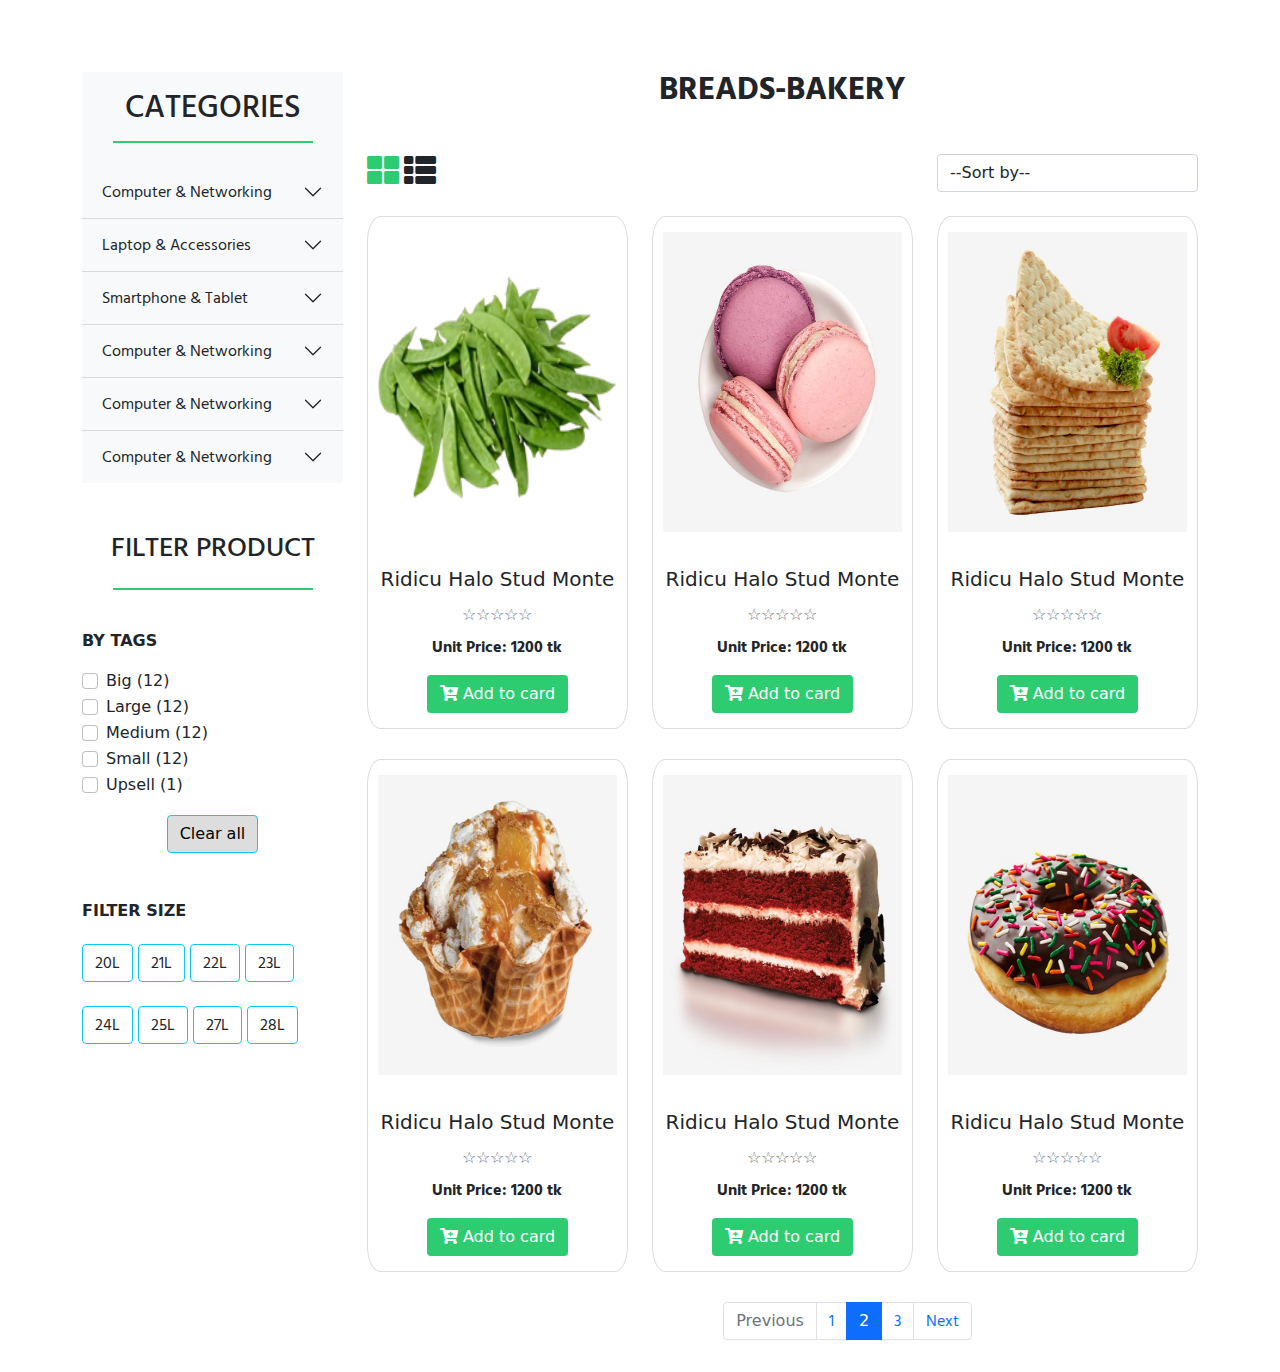
<file: index.html>
<!DOCTYPE html>
<html lang="en">
<head>
	<title> BD Assistant</title>

	<!-- Required meta tags -->
	<meta name="viewport" content="width=device-width, initial-scale=1, shrink-to-fit=no">
	<!-- Bootstrap CSS -->
	<link rel="stylesheet" type="text/css" href="css/bootstrap.min.css">
	<!-- Fontawesome CSS -->
	<link rel="stylesheet" type="text/css" href="fonts/css/all.min.css">
	<!-- Custom CSS -->
	<link rel="stylesheet" type="text/css" href="css/style.css">
	<!-- google font -->
	<link rel="preconnect" href="https://fonts.gstatic.com">
	<link href="https://fonts.googleapis.com/css2?family=Hind+Siliguri:wght@300;400;500;700&display=swap" rel="stylesheet">
</head>
<body>
<section class="one">
	<div class="container mt-5">
	   <div class="row">
		<!-- CATEGORIES of left side  -->
		<div class="col-md-3 order-sm-1 order-2 mt-2">
			<div class="categories bg-light">
				<h2 class="mt-3 pt-3 m-0 text-center">CATEGORIES</h2>
                <div class="text-center pb-3">
                   <div class="underlinee"></div> 
                </div>                 
				 
                <!-- *****list *** -->
				<div class="accordion accordion-flush" id="accordionFlushExample">
				  <div class="accordion-item bg-light">
				    <h2 class="accordion-header" id="flush-headingOne">
				      <button class="accordion-button collapsed" type="button" data-bs-toggle="collapse" data-bs-target="#flush-collapseOne" aria-expanded="false" aria-controls="flush-collapseOne">
				        Computer & Networking
				      </button>
				    </h2>
				    <div id="flush-collapseOne" class="accordion-collapse collapse" aria-labelledby="flush-headingOne" data-bs-parent="#accordionFlushExample">
				      <div class="accordion-body "> 
				      	<ul class="list-group list-group-flush">
						  <li class="list-group-item">Cras justo odio</li>
						  <li class="list-group-item">Dapibus ac facilisis in</li>
						  <li class="list-group-item">Morbi leo risus</li>
						  <li class="list-group-item">Porta ac consectetur ac</li>
						  <li class="list-group-item">Vestibulum at eros</li>
						</ul>
				      </div>
				    </div>
				  </div>
				  <div class="accordion-item">
				    <h2 class="accordion-header" id="flush-headingTwo">
				      <button class="accordion-button collapsed" type="button" data-bs-toggle="collapse" data-bs-target="#flush-collapseTwo" aria-expanded="false" aria-controls="flush-collapseTwo">
				        Laptop & Accessories
				      </button>
				    </h2>
				    <div id="flush-collapseTwo" class="accordion-collapse collapse" aria-labelledby="flush-headingTwo" data-bs-parent="#accordionFlushExample">
				      <div class="accordion-body"> 
				      	<div class="accordion-body "> 
				      	<ul class="list-group list-group-flush m-0">
						  <li class="list-group-item">Cras justo odio</li>
						  <li class="list-group-item">Dapibus ac facilisis in</li>
						  <li class="list-group-item">Morbi leo risus</li>
						  <li class="list-group-item">Porta ac consectetur ac</li>
						  <li class="list-group-item">Vestibulum at eros</li>
						</ul>
				      </div>
				      </div>
				    </div>
				  </div>
				  <div class="accordion-item">
				    <h2 class="accordion-header" id="flush-headingThree">
				      <button class="accordion-button collapsed" type="button" data-bs-toggle="collapse" data-bs-target="#flush-collapseThree" aria-expanded="false" aria-controls="flush-collapseThree">
				       Smartphone & Tablet
				      </button>
				    </h2>
				    <div id="flush-collapseThree" class="accordion-collapse collapse" aria-labelledby="flush-headingThree" data-bs-parent="#accordionFlushExample">
				      <div class="accordion-body">
				         <div class="accordion-body "> 
				      	<ul class="list-group list-group-flush m-0">
						  <li class="list-group-item">Cras justo odio</li>
						  <li class="list-group-item">Dapibus ac facilisis in</li>
						  <li class="list-group-item">Morbi leo risus</li>
						  <li class="list-group-item">Porta ac consectetur ac</li>
						  <li class="list-group-item">Vestibulum at eros</li>
						</ul>
				      </div> 
				      </div>
				    </div>
				  </div>
				  <div class="accordion-item">
				    <h2 class="accordion-header" id="flush-headingfour">
				      <button class="accordion-button collapsed" type="button" data-bs-toggle="collapse" data-bs-target="#flush-collapsefour" aria-expanded="false" aria-controls="flush-collapsefour">
				        Computer & Networking
				      </button>
				    </h2>
				    <div id="flush-collapsefour" class="accordion-collapse collapse" aria-labelledby="flush-headingfour" data-bs-parent="#accordionFlushExample">
				      <div class="accordion-body "> 
				      	<ul class="list-group list-group-flush m-0">
						  <li class="list-group-item">Cras justo odio</li>
						  <li class="list-group-item">Dapibus ac facilisis in</li>
						  <li class="list-group-item">Morbi leo risus</li>
						  <li class="list-group-item">Porta ac consectetur ac</li>
						  <li class="list-group-item">Vestibulum at eros</li>
						</ul>
				      </div>
				    </div>
				  </div>
				  <div class="accordion-item">
				    <h2 class="accordion-header" id="flush-headingfive">
				      <button class="accordion-button collapsed" type="button" data-bs-toggle="collapse" data-bs-target="#flush-collapsefive" aria-expanded="false" aria-controls="flush-collapsefive">
				        Computer & Networking
				      </button>
				    </h2>
				    <div id="flush-collapsefive" class="accordion-collapse collapse" aria-labelledby="flush-headingfive" data-bs-parent="#accordionFlushExample">
				      <div class="accordion-body "> 
				      	<ul class="list-group list-group-flush">
						  <li class="list-group-item">Cras justo odio</li>
						  <li class="list-group-item">Dapibus ac facilisis in</li>
						  <li class="list-group-item">Morbi leo risus</li>
						  <li class="list-group-item">Porta ac consectetur ac</li>
						  <li class="list-group-item">Vestibulum at eros</li>
						</ul>
				      </div>
				    </div>
				  </div>
				  <div class="accordion-item">
				    <h2 class="accordion-header" id="flush-headingsix">
				      <button class="accordion-button collapsed" type="button" data-bs-toggle="collapse" data-bs-target="#flush-collapsesix" aria-expanded="false" aria-controls="flush-collapsesix">
				        Computer & Networking
				      </button>
				    </h2>
				    <div id="flush-collapsesix" class="accordion-collapse collapse" aria-labelledby="flush-headingsix" data-bs-parent="#accordionFlushExample">
				      <div class="accordion-body "> 
				      	<ul class="list-group list-group-flush m-0">
						  <li class="list-group-item">Cras justo odio</li>
						  <li class="list-group-item">Dapibus ac facilisis in</li>
						  <li class="list-group-item">Morbi leo risus</li>
						  <li class="list-group-item">Porta ac consectetur ac</li>
						  <li class="list-group-item">Vestibulum at eros</li>
						</ul>
				      </div>
				    </div>
				  </div>
				</div>
				<!--  ********* List End***** -->
			</div>
			<!--************ filter_product************ -->
			<div class="filter_product mt-5">
				<h3 class="text-center">FILTER PRODUCT</h3>
				<div class="text-center pb-3">
                   <div class="underlinee"></div> 
                </div>
			    <label class="mt-3 pb-3"><b>BY TAGS</b></label>
				<div class="form-group justify-content-left">
					<div class="form-check form-check-inline">
						<input type="checkbox" class="form-check-input">
						<label class="form-check-label"> Big (12)</label>
					</div><br>
					<div class="form-check form-check-inline">
						<input type="checkbox" class="form-check-input">
						<label class="form-check-label">Large (12) </label>
					</div><br>
					<div class="form-check form-check-inline">
						<input type="checkbox" class="form-check-input">
						<label class="form-check-label">Medium (12) </label>
					</div><br>
					<div class="form-check form-check-inline">
						<input type="checkbox" class="form-check-input">
						<label class="form-check-label">Small (12) </label>
					</div><br>
					<div class="form-check form-check-inline">
						<input type="checkbox" class="form-check-input">
						<label class="form-check-label">Upsell (1) </label>
					</div>
				</div>
				<div class="text-center">
					<button class="btn btn-info mt-3 mb-5 Clear_all">Clear all</button>
				</div>
				
			</div><!--************ filter_product end************ -->

			<!--************ filter_size************ -->
			<div class="filter_size">
				<h6><b>FILTER SIZE</b> </h6>
                 <a class="btn btn-outline-info mt-3 mb-2 text-dark">20L</a>
                 <a class="btn btn-outline-info mt-3 mb-2 text-dark">21L</a>
                 <a class="btn btn-outline-info mt-3 mb-2 text-dark">22L</a>
                 <a class="btn btn-outline-info mt-3 mb-2 text-dark">23L</a><br>
                 <a class="btn btn-outline-info mt-3 mb-2 text-dark">24L</a>
                 <a class="btn btn-outline-info mt-3 mb-2 text-dark">25L</a>
                 <a class="btn btn-outline-info mt-3 mb-2 text-dark">27L</a>
                 <a class="btn btn-outline-info mt-3 mb-2 text-dark">28L</a>
			</div>
			 <!--************ filter_size end************ -->
		</div>	
			<!-- list group of left side end -->

        <!--*********** product Area start***************-->        
    	<div class="col-md-9 col-sm-12 col-xs-12 order-sm-2 order-1">
			<div class="row justify-content-center">
				<!-- heading area start -->
				<div class="col-lg-12">
					<div class="main_title pt-3 text-center">
						<h2 class="wow pulse" data-wow-duration="5.7s" data-wow-iteration="infinite">Breads-Bakery</h2>
					</div>
					<!-- grid_sort -->
					<div class="grid_sort ">
						<div class="row justify-content-between">
						    <div class="col-4 icon m-0">
						      <i class="fas fa-2x fa-th-large active"></i>
						      <i class="fas fa-2x fa-th-list"></i>
						    </div>
						    <!-- --Sort by-- -->
						    <div class="col-4 m-0">
								<div class="form-group">
									<select class="form-control">
										<option>--Sort by--</option>
										<option>Best Selling</option>
										<option>Alphabetically, A-Z </option>
										<option>Alphabetically, Z-A </option>
										<option>Price, low to high </option>
										<option>Price, high to low </option>
										<option>Date, new to old </option>
										<option>Date, old to new </option>
									</select>
								</div>
						    </div>
						</div>						
					</div>
				</div>
				<!-- heading area end -->
			</div>
			<!-- product one -->
			<div class="row feature_inner">
				<div class="col-6 col-md-4">  <!-- col-sm-6 col-lg-4 col-xs-6 -->
					<div class="feature_item wow bounceInUp" data-wow-duration="1.5s" >
						<img src="img/141.jpg" alt="" class="img-fluid"> 
						<img src="img/14.jpg" alt="" class="secondari_img img-fluid"> 
						<h5>Ridicu Halo Stud Monte</h5>
						<p class="text-muted pt-1 pb-2">&star;&star;&star;&star;&star;</p>
						<p> <b>Unit Price: 1200 tk</b></p>
						<button class="btn btn-outline mt-3">
						<i class="fas fa-cart-plus"></i> 
						Add to card</button>
					</div>
				</div>
				<!-- product two -->
				 <div class="col-6 col-md-4">
					<div class="feature_item wow bounceInUp" data-wow-duration="1.5s" >
						<img src="img/12.jpg" alt="" class="img-fluid"> 
						<img src="img/13.jpg" alt="" class="secondari_img img-fluid">
						<h5>Ridicu Halo Stud Monte</h5>
						<p class="text-muted pt-1 pb-2">&star;&star;&star;&star;&star;</p>
						<p> <b>Unit Price: 1200 tk</b></p>
						<button class="btn btn-outline mt-3">
						<i class="fas fa-cart-plus"></i> 
						Add to card</button>
					</div>
				</div>
				<!-- product three -->
				 <div class="col-6 col-md-4">
					<div class="feature_item wow bounceInUp" data-wow-duration="1.5s" >
						<img src="img/13.jpg" alt="" class="img-fluid"> 
						<img src="img/15.jpg" alt="" class="secondari_img img-fluid">
						<h5>Ridicu Halo Stud Monte</h5>
						<p class="text-muted pt-1 pb-2">&star;&star;&star;&star;&star;</p>
						<p> <b>Unit Price: 1200 tk</b></p>
						<button class="btn btn-outline mt-3">
						<i class="fas fa-cart-plus"></i> 
						Add to card</button>					 
					</div>
				</div>
				<!-- product four -->
				 <div class="col-6 col-md-4">
					<div class="feature_item wow bounceInUp" data-wow-duration="1.5s" >
						<img src="img/14.jpg" alt="" class="img-fluid"> 
						<img src="img/11.jpg" alt="" class="secondari_img img-fluid">
						<h5>Ridicu Halo Stud Monte</h5>
						<p class="text-muted pt-1 pb-2">&star;&star;&star;&star;&star;</p>
						<p> <b>Unit Price: 1200 tk</b></p>
						<button class="btn btn-outline mt-3">
						<i class="fas fa-cart-plus"></i> 
						Add to card</button>
					</div>
				</div>
				<!-- product five -->
				 <div class="col-6 col-md-4">
					<div class="feature_item wow bounceInUp" data-wow-duration="1.5s" >
						<img src="img/15.jpg" alt="" class="img-fluid"> 
						<img src="img/12.jpg" alt="" class="secondari_img img-fluid">
						<h5>Ridicu Halo Stud Monte</h5>
						<p class="text-muted pt-1 pb-2">&star;&star;&star;&star;&star;</p>
						<p> <b>Unit Price: 1200 tk</b></p>
						 
						<button class="btn btn-outline mt-3">
						<i class="fas fa-cart-plus"></i> 
						Add to card</button> 
					</div>
				</div>
				<!-- product six -->
				 <div class="col-6 col-md-4">
					<div class="feature_item wow bounceInUp" data-wow-duration="1.5s" >
						<img src="img/16.jpg" alt="" class="img-fluid"> 
						<img src="img/14.jpg" alt="" class="secondari_img img-fluid">
						<h5>Ridicu Halo Stud Monte</h5>
						<p class="text-muted pt-1 pb-2">&star;&star;&star;&star;&star;</p>
						<p> <b>Unit Price: 1200 tk</b></p>
						<button class="btn btn-outline mt-3">
						<i class="fas fa-cart-plus"></i> 
						Add to card</button>						 
					</div>
				</div>				 
			</div> 

			<!-- ***********pagination start*********** -->
			<div class="row justify-content-center pb-3">
				<div class="col-sm-2">
					<nav aria-label="...">
					  <ul class="pagination">
					    <li class="page-item disabled">
					      <span class="page-link">Previous</span>
					    </li>
					    <li class="page-item"><a class="page-link" href="#">1</a></li>
					    <li class="page-item active">
					      <span class="page-link">
					        2
					        <span class="sr-only">(current)</span>
					      </span>
					    </li>
					    <li class="page-item"><a class="page-link" href="#">3</a></li>
					    <li class="page-item">
					      <a class="page-link" href="#">Next</a>
					    </li>
					  </ul>
					</nav>					
				</div>
			</div>
            <!-- ***********pagination end*********** -->
		</div>
        <!--******* End product Area one*******-->	 
    </div>
</div>	
</section>

<!-- js file link -->
<script src="./js/main.js"></script>
 <!-- jQuery first, then Popper.js, then Bootstrap JS -->
<script src="https://code.jquery.com/jquery-3.5.1.slim.min.js" integrity="sha384-DfXdz2htPH0lsSSs5nCTpuj/zy4C+OGpamoFVy38MVBnE+IbbVYUew+OrCXaRkfj" crossorigin="anonymous"></script>
<script src="https://cdn.jsdelivr.net/npm/popper.js@1.16.1/dist/umd/popper.min.js" integrity="sha384-9/reFTGAW83EW2RDu2S0VKaIzap3H66lZH81PoYlFhbGU+6BZp6G7niu735Sk7lN" crossorigin="anonymous"></script>
<script type="text/javascript" src="js/bootstrap.min.js"></script>

</body>
</html>
</file>
<file: css/style.css>
/*********************************************** 
**********************INDEX********************* 

    1. Font link
    2. Common css
         (button, margin, paddingh)
    3. Categories item of left side
    4. product item
********************************/
/*font*/
h1, h2, h3, p, a{
  font-family: 'Hind Siliguri', sans-serif;
}

/********common css*********/
*{
  margin: 0 auto;
  padding: 0px;
}
button.btn {
    background: #2ecc71;
    color: #fff;
  }
@media screen and (max-width: 767px){
     h1, h2, h3{
      font-size: 30px;
     }   
     button{
      font-size: 15px;
     }  
}
i{
  cursor: pointer;
}

 /*******Categories item of left side********/

/*@media screen and (max-width: 575px){
    .feature_item{
      max-width: 240px;
      max-height: 480px;
    }
}*/

.accordion button:hover, .form-check label:hover {
    color: blue;
}
 .list-group-item{
   display: list-item;
 }
 .list-group li{
    margin: 0;
    background-color: #F8F9FA;
    margin-left: 5px;
 }
.list-group li:hover{
    color: blue;
    background-color: #ddd;
 }
.grid_sort .icon .active{
     color: #2ecc71;
     margin-bottom: 30px;
}
 
.underlinee{
     border-bottom: 2px solid #2ecc71;
     display: inline-block;
     width: 200px; 
     height: 5px;
}
@media screen and (min-width: 768px) and (max-width: 991px){
     .underlinee{
     width: 150px; 
      }  
}
.sort{
       border-bottom: 2px solid #2ecc71;
     display: inline-block;
     width: 50%; 
     height: 5px;
}

.Clear_all{
     background-color: #ddd !important;
     color: #000 !important;
}

/***************** product area******************** */
.main_title h2 {
    font-weight: 700;
    margin-bottom: 40px;
    line-height: 50px;
    text-transform: uppercase;
}      
.feature_item {
  padding: 15px 10px;
  text-align: center;
  border: 1px solid #ddd;
  border-radius: 5%;
  cursor: pointer;
  margin-bottom: 30px;
  -webkit-transition: all 0.4s ease 0s;
  -moz-transition: all 0.4s ease 0s;
  -o-transition: all 0.4s ease 0s;
  transition: all 0.4s ease 0s; 
  position: relative;
  overflow: hidden;
}
  .feature_item h4 {
    font-size: 20px;
    margin-bottom: 20px;
    text-transform: uppercase; 
  }
  .feature_item p {
    margin-bottom: 0px; 
  }
.feature_item img{
    margin-bottom: 35px;
    height: 300px;
    width: auto;
  }
.feature_item .secondari_img{
   position: absolute;
   left: 10px;
   top: 15px;
   transition: .3s;
   transform: translateX(-120%);
}
.feature_item:hover .secondari_img{
   transform: translateX(0);
   padding-right: 20px;
}

  @media screen and (max-width: 991px){
    .feature_item img{
    height: 200px;
  }
  } 
  @media screen and (max-width: 575px){
    .feature_item img{
    height: 180px;
  }
  }

/*******product item hover************/
  .feature_item:hover {
    box-shadow: 0px 15px 30px rgba(77, 87, 222, 0.3);
  }
</file>
